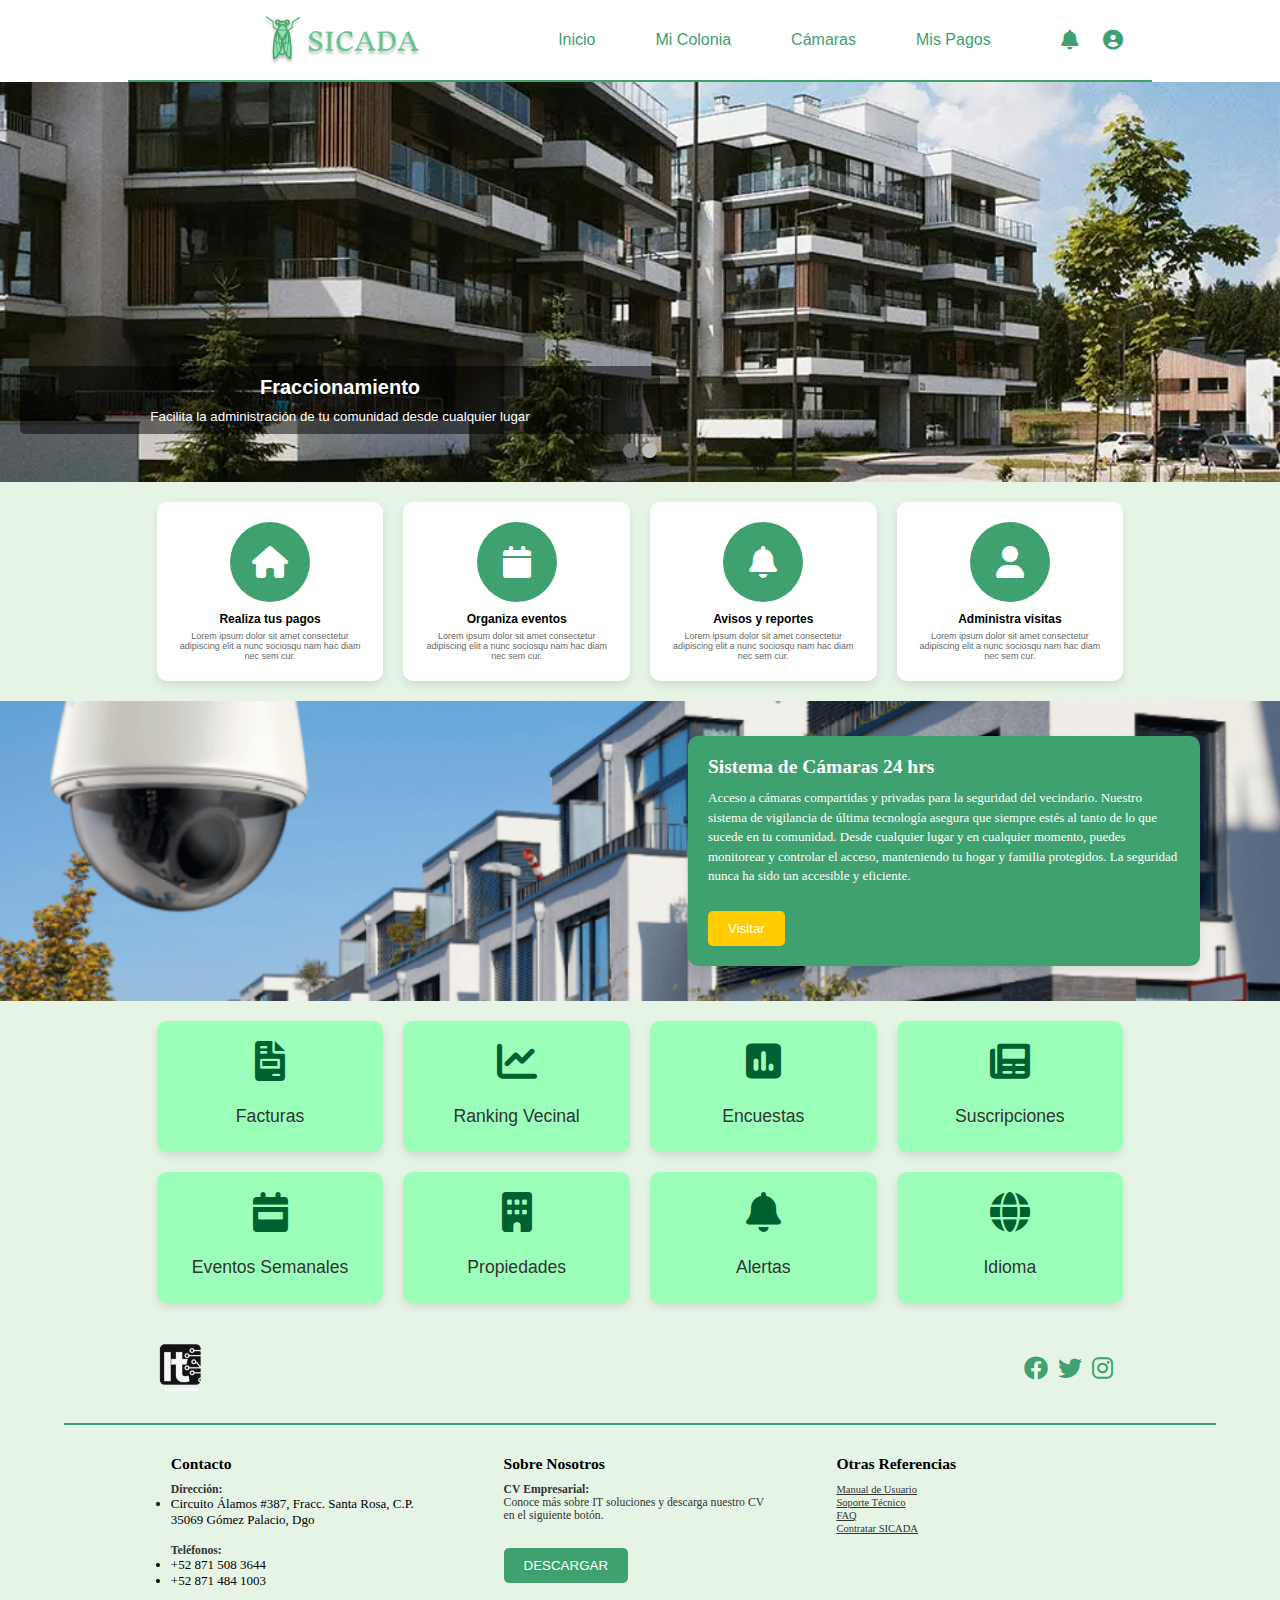
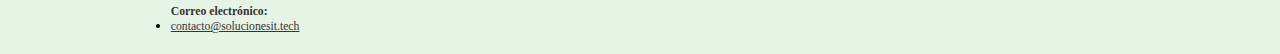
<file: index.html>
<!DOCTYPE html>
<html lang="es">
<head>
    <meta charset="UTF-8">
    <meta name="viewport" content="width=device-width, initial-scale=1.0">
    <title>Página de Inicio</title>
    <link rel="stylesheet" href="css/styles.css">
    <link rel="stylesheet" href="https://cdnjs.cloudflare.com/ajax/libs/font-awesome/6.0.0-beta3/css/all.min.css">
</head>
<body>
    <header></header> 
    <nav class="side-nav"></nav>
            <!-- Botón de menú para dispositivos pequeños -->
            <div class="menu-button" onclick="toggleSideNav()">
                <i class="fas fa-bars"></i>
            </div>

        <!-- Primera Sección: Carrusel de imágenes -->
        <section class="carousel">
            <div class="carousel-item">
                <a href="pagina1.html"><img src="img/fraccionamiento.png" alt="Imagen del Fraccionamiento"></a>
                <div class="carousel-text">
                    <h2>Fraccionamiento</h2>
                    <p>Facilita la administración de tu comunidad desde cualquier lugar</p>
                </div>
            </div>
            <div class="carousel-item">
                <a href="pagina2.html"><img src="img/guardias.jpg" alt="Otra imagen del fraccionamiento"></a>
                <div class="carousel-text">
                    <h2>Seguridad</h2>
                    <p>Monitorea la seguridad de tu comunidad en tiempo real</p>
                </div>
            </div>
            <!-- Añade más elementos del carrusel según sea necesario -->
            <div class="carousel-controls">
                <span class="prev" onclick="prevSlide()">&#10094;</span>
                <span class="next" onclick="nextSlide()">&#10095;</span>
            </div>
            <div class="carousel-dots">
                <!-- Los puntos se generarán dinámicamente aquí -->
            </div>
        </section>



    <!-- Segunda Sección: Íconos para accesos rápidos con círculo -->
    <section class="quick-access">
        <div class="container">
            <div class="icon-box">
                <div class="icon-circle">
                    <i class="fas fa-home"></i>
                </div>
                <div class="icon-text">
                    <h3>Realiza tus pagos</h3>
                    <p>Lorem ipsum dolor sit amet consectetur adipiscing elit a nunc sociosqu nam hac diam nec sem cur.</p>
                </div>
            </div>
            <div class="icon-box">
                <div class="icon-circle">
                    <i class="fas fa-calendar"></i>
                </div>
                <div class="icon-text">
                    <h3>Organiza eventos</h3>
                    <p>Lorem ipsum dolor sit amet consectetur adipiscing elit a nunc sociosqu nam hac diam nec sem cur.</p>
                </div>
            </div>
            <div class="icon-box">
                <div class="icon-circle">
                    <i class="fas fa-bell"></i>
                </div>
                <div class="icon-text">
                    <h3>Avisos y reportes</h3>
                    <p>Lorem ipsum dolor sit amet consectetur adipiscing elit a nunc sociosqu nam hac diam nec sem cur.</p>
                </div>
            </div>
            <div class="icon-box">
                <div class="icon-circle">
                    <i class="fas fa-user"></i>
                </div>
                <div class="icon-text">
                    <h3>Administra visitas</h3>
                    <p>Lorem ipsum dolor sit amet consectetur adipiscing elit a nunc sociosqu nam hac diam nec sem cur.</p>
                </div>
            </div>
        </div>
    </section>

    <section class="security">
        <div class="security-text">
            <h2>Sistema de Cámaras 24 hrs</h2>
            <p>Acceso a cámaras compartidas y privadas para la seguridad del vecindario. 
                Nuestro sistema de vigilancia de última tecnología asegura que siempre estés al tanto de lo que sucede en tu comunidad. 
                Desde cualquier lugar y en cualquier momento, puedes monitorear y controlar el acceso, manteniendo tu hogar 
                y familia protegidos. La seguridad nunca ha sido tan accesible y eficiente.</p>
            <button class="btn-yellow">Visitar</button>
        </div>
    </section>
    

    <!-- Cuarta Sección: Funciones Relevantes con fondo verde -->
    <section class="relevant-functions">
        <div class="container">
            <div class="function-box">
                <i class="fas fa-file-invoice"></i>
                <p>Facturas</p>
            </div>
            <div class="function-box">
                <i class="fas fa-chart-line"></i>
                <p>Ranking Vecinal</p>
            </div>
            <div class="function-box">
                <i class="fas fa-poll"></i>
                <p>Encuestas</p>
            </div>
            <div class="function-box">
                <i class="fas fa-newspaper"></i>
                <p>Suscripciones</p>
            </div>
            <div class="function-box">
                <i class="fas fa-calendar-week"></i>
                <p>Eventos Semanales</p>
            </div>
            <div class="function-box">
                <i class="fas fa-building"></i>
                <p>Propiedades</p>
            </div>
            <div class="function-box">
                <i class="fas fa-bell"></i>
                <p>Alertas</p>
            </div>
            <div class="function-box">
                <i class="fas fa-globe"></i>
                <p>Idioma</p>
            </div>
        </div>
    </section>
    <footer></footer>
    <script src="js/script.js"></script>

</body>
</html>
</file>
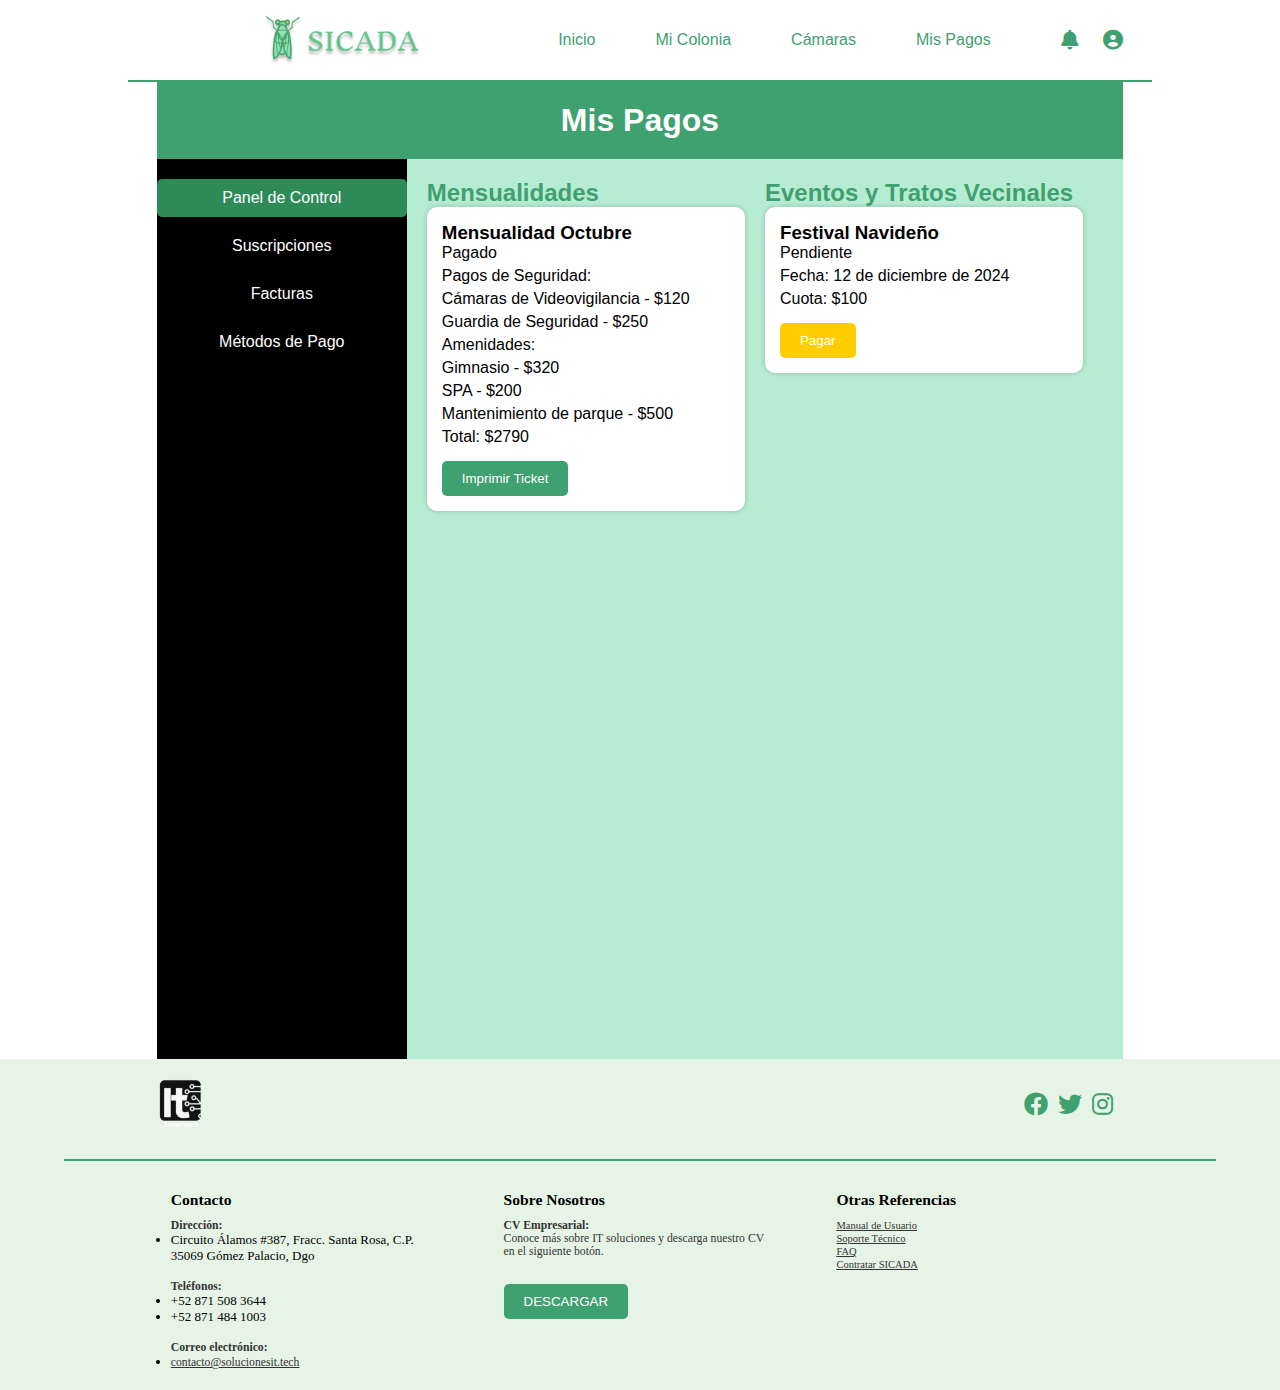
<file: mis-pagos.html>
<!DOCTYPE html>
<html lang="es">
<head>
    <meta charset="UTF-8">
    <meta name="viewport" content="width=device-width, initial-scale=1.0">
    <title>Mis Pagos</title>
    <link rel="stylesheet" href="css/styles.css">
    <link rel="stylesheet" href="https://cdnjs.cloudflare.com/ajax/libs/font-awesome/6.0.0-beta3/css/all.min.css">
    <script defer src="js/script.js"></script>
</head>
<body>
    <!-- Header -->
    <header></header>

    <nav class="side-nav"></nav>

    <!-- Botón de menú para dispositivos pequeños -->
    <div class="menu-button" onclick="toggleSideNav()">
        <i class="fas fa-bars"></i>
    </div>

    <div class="container">
        <!-- Título principal -->
        <div class="page-title">
            <h1>Mis Pagos</h1>
            <div class="page-title-buttons">
                <button onclick="showSection('panel-control')"><i class="fas fa-tachometer-alt"></i></button>
                <button onclick="showSection('suscripciones')"><i class="fas fa-newspaper"></i></button>
                <button onclick="showSection('facturas')"><i class="fas fa-file-invoice"></i></button>
                <button onclick="showSection('metodos-pago')"><i class="fas fa-credit-card"></i></button>
            </div>
        </div>

        <div class="distributor">
            <!-- Barra lateral -->
            <div class="sidebar">
                <ul>
                    <li class="active" onclick="showSection('panel-control')">Panel de Control</li>
                    <li onclick="showSection('suscripciones')">Suscripciones</li>
                    <li onclick="showSection('facturas')">Facturas</li>
                    <li onclick="showSection('metodos-pago')">Métodos de Pago</li>
                </ul>
            </div>

            <!-- Contenedor principal -->
            <div class="main-content">
                <section id="panel-control" class="content-section active">
                    <div class="column">
                        <h2>Mensualidades</h2>
                        <div class="box">
                            <h3>Mensualidad Octubre</h3>
                            <p>Pagado</p>
                            <ul>
                                <li>Pagos de Seguridad:</li>
                                <li>Cámaras de Videovigilancia - $120
                                <li>Guardia de Seguridad - $250</li>
                                <li>Amenidades:</li>
                                <li>Gimnasio - $320</li>
                                <li>SPA - $200</li>
                                <li>Mantenimiento de parque - $500</li>
                            </ul>
                            <p>Total: $2790</p>
                            <button class="btn-green-strong">Imprimir Ticket</button>
                        </div>
                    </div>
                    <div class="column">
                        <h2>Eventos y Tratos Vecinales</h2>
                        <div class="box">
                            <h3>Festival Navideño</h3>
                            <p>Pendiente</p>
                            <p>Fecha: 12 de diciembre de 2024</p>
                            <p>Cuota: $100</p>
                            <button class="btn-yellow">Pagar</button>
                        </div>
                    </div>
                </section>

                <section id="suscripciones" class="content-section">
                    <h2>Suscripciones</h2>
                    <!-- Contenido de Suscripciones -->
                </section>

                <section id="facturas" class="content-section">
                    <h2>Facturas</h2>
                    <table>
                        <thead>
                            <tr>
                                <th>Código Producto</th>
                                <th>Producto</th>
                                <th>Referencia</th>
                                <th>Descripción</th>
                                <th>Imprimir</th>
                            </tr>
                        </thead>
                        <tbody>
                            <!-- Ejemplo de una fila de factura -->
                            <tr>
                                <td>220401</td>
                                <td>Mensualidad Octubre</td>
                                <td>17080000002134</td>
                                <td>Pago mensualidad fraccionamiento</td>
                                <td><button class="btn-green-strong">Imprimir</button></td>
                            </tr>
                        </tbody>
                    </table>
                </section>

                <section id="metodos-pago" class="content-section">
                    <h2>Métodos de Pago</h2>
                    <!-- Contenido de Métodos de Pago -->
                </section>
            </div>
        </div>
    </div>  
    <footer></footer>
</body>
</html>
</file>
<file: css/styles.css>
/* Reset básico */
* {
    margin: 0;
    padding: 0;
    box-sizing: border-box;
}

body {
    font-family: Arial, sans-serif;
}

/* Estilos del header */
.header-container {
    background-color: #ffffff; 
    z-index: 1001; 
    position: relative;
}

.container {
    max-width: 78%;
    margin: 0 auto;
    padding: 0 1rem; 
}

.header-content {
    display: flex;
    justify-content: space-between;
    align-items: center;
    padding: 15px 0;
}

.logo {
    height: 50px;
    margin: 0 auto;
}

.header-right {
    display: flex;
    align-items: center;
}

.nav-menu {
    display: flex;
    margin-right: 20px;
}

.nav-menu a {
    margin: 0 15px;
    color: #3fa070;
    text-decoration: none;
    padding: 10px 15px;
}

.nav-menu a:hover {
    background-color: #e0f7e0;
    border-radius: 5px;
}

.header-icons i {
    margin-left: 20px;
    font-size: 20px;
    color: #3fa070;
}

.header-line {
    height: 2px;
    background-color: #3fa070;
    width: 80%;
    margin: 0 auto;
}


/* Botón de menú para dispositivos pequeños */
.menu-button {
    display: none;
    position: absolute;
    top: 20px;
    left: 20px;
    font-size: 24px;
    color: #3fa070;
    cursor: pointer;
}

/* Estilos generales de la barra lateral */
.side-nav {
    position: fixed;
    left: -250px;
    width: 250px;
    height: 100%;
    background-color: #333;
    overflow-x: hidden;
    transition: 0.3s;
    z-index: 1000; 
}

.side-nav-content {
    display: flex;
    flex-direction: column;
    padding: 10px;
}

.side-nav .logo {
    margin-bottom: 20px;
}

.side-nav a {
    display: flex;
    align-items: center;
    padding: 10px;
    color: #fff;
    text-decoration: none;
    cursor: pointer; 
}

.side-nav a .link-text {
    display: inline; 
    margin-left: 10px;
}

.side-nav a:hover {
    background-color: #575757;
}

/* Estilos para dispositivos móviles */
@media (max-width: 768px) {
    .side-nav {
        top: 75px;
        left: -250px; 
    }

    .side-nav.show {
        left: 0; 
    }

    .header-container {
        background-color: #ffffff; 
        width: 100%;
        z-index: 1001; 
        position: fixed; 
    }

    .menu-button {
        position: fixed;
        top: 15px;
        left: 15px;
        font-size: 25px;
        color: #0e7500;
        padding: 10px;
        border-radius: 50%;
        cursor: pointer;
        z-index: 1001; 
    }

    .side-nav a .link-text {
        display: none; 
    }

    .side-nav.show a .link-text {
        display: inline; 
    }
}

/* Estilos responsivos */
@media (max-width: 768px) {

    .logo {
        padding-left: 5rem;
    }

    .nav-menu, .header-icons {
        display: none;
    }

    .menu-button {
        display: block;
    }
}



/* Main */
main {
    padding: 20px 0;
    background-color: #ffffff;
}

/* Footer */
footer {
    background-color: #e6f4e6;
}

.footer-line {
    height: 2px;
    background-color: #3fa070;
    width: 90%;
    margin: 10px auto;
}

.footer-logo-section {
    display: flex;
    justify-content: space-between;
    align-items: center;
    padding: 20px 0;
}

.footer-logo {
    height: 50px;
}

.social-icons {
    display: flex;
}

.social-icons i {
    margin-right: 10px;
    font-size: 24px;
    color: #3fa070;
}

.footer-content {
    display: flex;
    justify-content: space-between;
    padding: 20px 0;
    flex-wrap: wrap;
    text-align: left;
    font-family: 'Times New Roman', Times, serif;
    font-size: small;
}

.footer-section {
    flex: 1;
    min-width: 150px;
    padding: 0 20px;
    margin: 0 10px;
}

footer h3 {
    font-size: 1.2em;
    margin-bottom: 10px;
}

footer p, footer a {
    font-size: 0.9em;
    color: #333;
}

footer button {
    background-color: #3fa070;
    color: white;
    padding: 10px 20px;
    border: none;
    cursor: pointer;
}

footer button:hover {
    background-color: #2e8b57;
}

/* Estilos responsivos */
@media (max-width: 768px) {
    .footer-content {
        display: flex;
        justify-content: space-between;
        padding: 20px 0;
        flex-wrap: wrap;
        text-align: left;
        font-family: 'Times New Roman', Times, serif;
        font-size: x-small;
    }

    .footer-section {
        flex: 1;
        margin-top: 15px;
        min-width: 150px;
    }

    .footer-logo-section {
        flex-direction: column;
        align-items: center; 
    }
}

/* Carrusel de imágenes */
.carousel {
    position: relative;
    width: 100%;
    height: 400px;
    overflow: hidden;
}

.carousel-item {
    position: absolute;
    width: 100%;
    height: 100%;
    justify-content: center;
    background-size: cover;
    align-items: center;
    background-position: center;
    animation: carousel-animation 10s infinite;
    display: none;
}

.carousel-item img {
    width: 100%;
    height: 100%;
    object-fit: cover;
}

.carousel-text {
    position: absolute;
    bottom: 3rem;
    width: 50%;
    text-align: center;
    left: 20px;
    font-size: smaller;
    background: rgba(0, 0, 0, 0.5);
    color: #fff;
    padding: 10px;
    border-radius: 5px;
}

.carousel-text h2 {
    margin-bottom: 10px;
    color: white;
    text-align: center;
}

.carousel-controls {
    position: absolute;
    top: 50%;
    width: 100%;
    display: none;
    justify-content: space-between;
    transform: translateY(-50%);
}

.carousel-controls .prev, .carousel-controls .next {
    cursor: pointer;
    font-size: 24px;
    color: white;
    padding: 10px;
    background-color: rgba(0, 0, 0, 0.5);
}

.carousel-dots {
    text-align: center;
    padding: 10px;
    position: absolute;
    bottom: 10px;
    width: 100%;
}

.carousel-dots .dot {
    cursor: pointer;
    height: 15px;
    width: 15px;
    margin: 0 2px;
    background-color: #bbb;
    border-radius: 50%;
    display: inline-block;
}

.carousel-dots .dot.active {
    background-color: #717171;
}

.carousel:hover .carousel-controls {
    display: flex; 
}


/* Íconos para accesos rápidos con círculo */
.quick-access {
    background: #e6f4e6;
    padding: 20px 0;
}

.quick-access .container {
    display: flex;
    flex-wrap: wrap;
    justify-content: space-between;
    gap: 20px; 
}

.icon-box {
    flex: 1 1 calc(25% - 20px); 
    display: flex;
    flex-direction: column;
    align-items: center;
    text-align: center;
    font-size: x-small;
    background: #ffffff; 
    border-radius: 10px;
    padding: 20px; 
    box-shadow: 0 4px 8px rgba(0, 0, 0, 0.1); 
}

.icon-circle {
    width: 80px;
    height: 80px;
    background: #3fa070;
    border-radius: 50%;
    display: flex;
    align-items: center;
    justify-content: center;
    color: #fff;
    font-size: 32px;
}

.icon-text {
    margin-top: 10px;
}

.icon-text h3 {
    font-size: 1.2em;
    margin-bottom: 5px;
}

.icon-text p {
    font-size: 0.9em;
    color: #666;
}

/* Tercera Sección: Cámaras de Seguridad */
.security {
    position: relative;
    width: 100%;
    height: 300px; 
    background: url('../img/Camaras.png') no-repeat center center/cover;
    display: flex;
    align-items: center;
    padding: 20px 0;
    font-size: small;
    font-family: 'Times New Roman', Times, serif;
}

.security-text {
    flex: 1;
    padding: 20px;
    background: #3fa070; 
    color: #fff;
    border-radius: 10px; 
    max-width: 40%;
    box-shadow: 0 4px 8px rgba(0, 0, 0, 0.1); 
    margin-left: auto; 
    margin-right: 5rem; 
}

.security-text h2 {
    margin-bottom: 10px;
    color: white;
}

.security-text p {
    margin-bottom: 15px;
    line-height: 1.5;
}

/* Funciones Relevantes */
.relevant-functions {
    background: #e6f4e6;
    padding: 20px 0;
}

.relevant-functions .container {
    display: flex;
    flex-wrap: wrap;
    justify-content: space-between;
    gap: 20px; 
}

.function-box {
    flex: 1 1 calc(25% - 20px); 
    display: flex;
    flex-direction: column;
    align-items: center;
    text-align: center;
    background: #9bffb9; 
    border-radius: 10px; 
    padding: 20px; 
    box-shadow: 0 4px 8px rgba(0, 0, 0, 0.1); 
}

.function-box i {
    font-size: 40px;
    color: #006130;
    margin-bottom: 10px;
}

.function-box p {
    font-size: 1.1em;
    margin-top: 10px;
    background:  #9bffb9; 
    padding: 5px;
    border-radius: 5px;
    color: #333;
}

/* Botones */
.btn-green-strong {
    background: #3fa070;
    color: #fff;
    border: none;
    padding: 10px 20px;
    cursor: pointer;
    border-radius: 5px;
}

.btn-green-strong:hover {
    background: #2e8b57;
}

.btn-yellow {
    background: #ebd376;
    color: #fff;
    border: none;
    padding: 10px 20px;
    cursor: pointer;
    border-radius: 5px;
}

.btn-yellow:hover {
    background: #e6b800;
}

.btn-light-green {
    background: #a8e6cf;
    color: #fff;
    border: none;
    padding: 10px 20px;
    cursor: pointer;
    border-radius: 5px;
}

.btn-light-green:hover {
    background: #91d4b8;
}

/* Estilos responsivos */
@media (max-width: 768px) {
    .icon-box, .function-box {
        flex: 1 1 calc(50% - 20px);
    }

    .security {
        flex-direction: column;
        height: auto;
        padding: 10px 0;
    }

    .security-text {
        max-width: 90%;
        margin-left: auto;
        margin-right: auto;
        margin-top: 20px;
        font-size: 0.8em;
    }
}

@media (max-width: 480px) {
    .icon-box, .function-box {
        flex: 1 1 100%; 
    }

    .security {
        height: auto; 
        padding: 5px 0; 
    }

    .security-text {
        max-width: 95%; 
        padding: 10px; 
        margin-top: 10px; 
        font-size: 1em; 
    }
}


/* Barra lateral */
.sidebar {
    width: 250px;
    background-color: #000;
    color: #fff;
    height: 100vh;
    padding-top: 20px;
    position: sticky; 
    top: 0;
    left: 0;
    overflow-y: auto; 
}

.sidebar .logo {
    font-size: 1.5em;
    font-weight: bold;
    margin-bottom: 20px;
    text-align: center;
}

.sidebar ul {
    list-style: none;
    padding-left: 0;
}

.sidebar li {
    padding: 10px;
    text-align: center;
    cursor: pointer;
    border-radius: 5px;
    margin-bottom: 10px;
}

.sidebar li.active, .sidebar li:hover {
    background-color: #2e8b57;
}

/* Título principal */
.page-title {
    background-color: #3fa070;
    color: white;
    padding: 20px;
    text-align: center;
    position: relative;
}

.page-title-buttons {
    display: none;
    justify-content: center;
    gap: 10px;
}

.page-title-buttons button {
    background: none;
    border: none;
    color: white;
    font-size: 18px;
    cursor: pointer;
    padding: 10px;
}

.page-title-buttons button:hover {
    color: #ffcc00;
}

.page-title-buttons i {
    font-size: 24px;
}

/* Distribución */
.distributor {
    margin-top: -20px;
    display: flex;
    justify-content: space-between;
    align-items: flex-start;
    padding-top: 20px; 
}

/* Contenido principal */
.main-content {
    flex-grow: 1;
    background: #b6ecd1;
    padding: 20px;
    height: 100vh;
}

.content-section {
    display: none;
    width: 100%;
}

.content-section.active {
    display: flex;
    gap: 20px;
    flex-wrap: wrap; 
}

.column {
    flex: 1 1 calc(50% - 20px); 
    max-width: calc(50% - 20px); 
}

.box {
    background-color: #ffffff;
    padding: 15px;
    border-radius: 10px;
    box-shadow: 0px 0px 5px rgba(0, 0, 0, 0.2);
}

.box ul, .box p {
    margin: 0;
    padding: 0;
    list-style: none;
}

.box ul li, .box p {
    margin-bottom: 5px;
}

h2 {
    color: #3fa070;
    text-align: left;
    width: 100%;
}

/* Botones */
button {
    background-color: #3fa070;
    color: white;
    padding: 10px 20px;
    border: none;
    border-radius: 5px;
    cursor: pointer;
    margin-top: 10px;
}

button:hover {
    background-color: #2e8b57;
}

.btn-yellow {
    background-color: #ffcc00;
}

.btn-yellow:hover {
    background-color: #e6b800;
}

.btn-green-strong {
    background-color: #3fa070;
}

.btn-green-strong:hover {
    background-color: #2e8b57;
}

@media (max-width: 768px) {
    .content-section {
        display: block; 
    }

    .column-container {
        display: none; 
    }

    .column-container.active {
        display: block; 
        width: 100%; 
    }

    .sidebar {
        display: none; 
    }

    .page-title {
        padding: 10px;
        text-align: left;
        display: flex;
        flex-wrap: wrap;
        align-items: center;
        justify-content: space-between;
    }

    .page-title h1 {
        flex: 1 1 100%;
        margin-bottom: 10px;
    }

    .page-title-buttons {
        display: flex;
        justify-content: space-between;
        flex-wrap: wrap;
        flex: 1 1 100%;
    }

    .page-title-buttons button {
        flex: 1 1 auto;
    }

    .header-container {
        position: fixed;
        top: 0;
        left: 0;
        width: 100%;
        z-index: 1001; 
    }

    .page-title {
        margin-top: 60px;
    }
}
</file>
